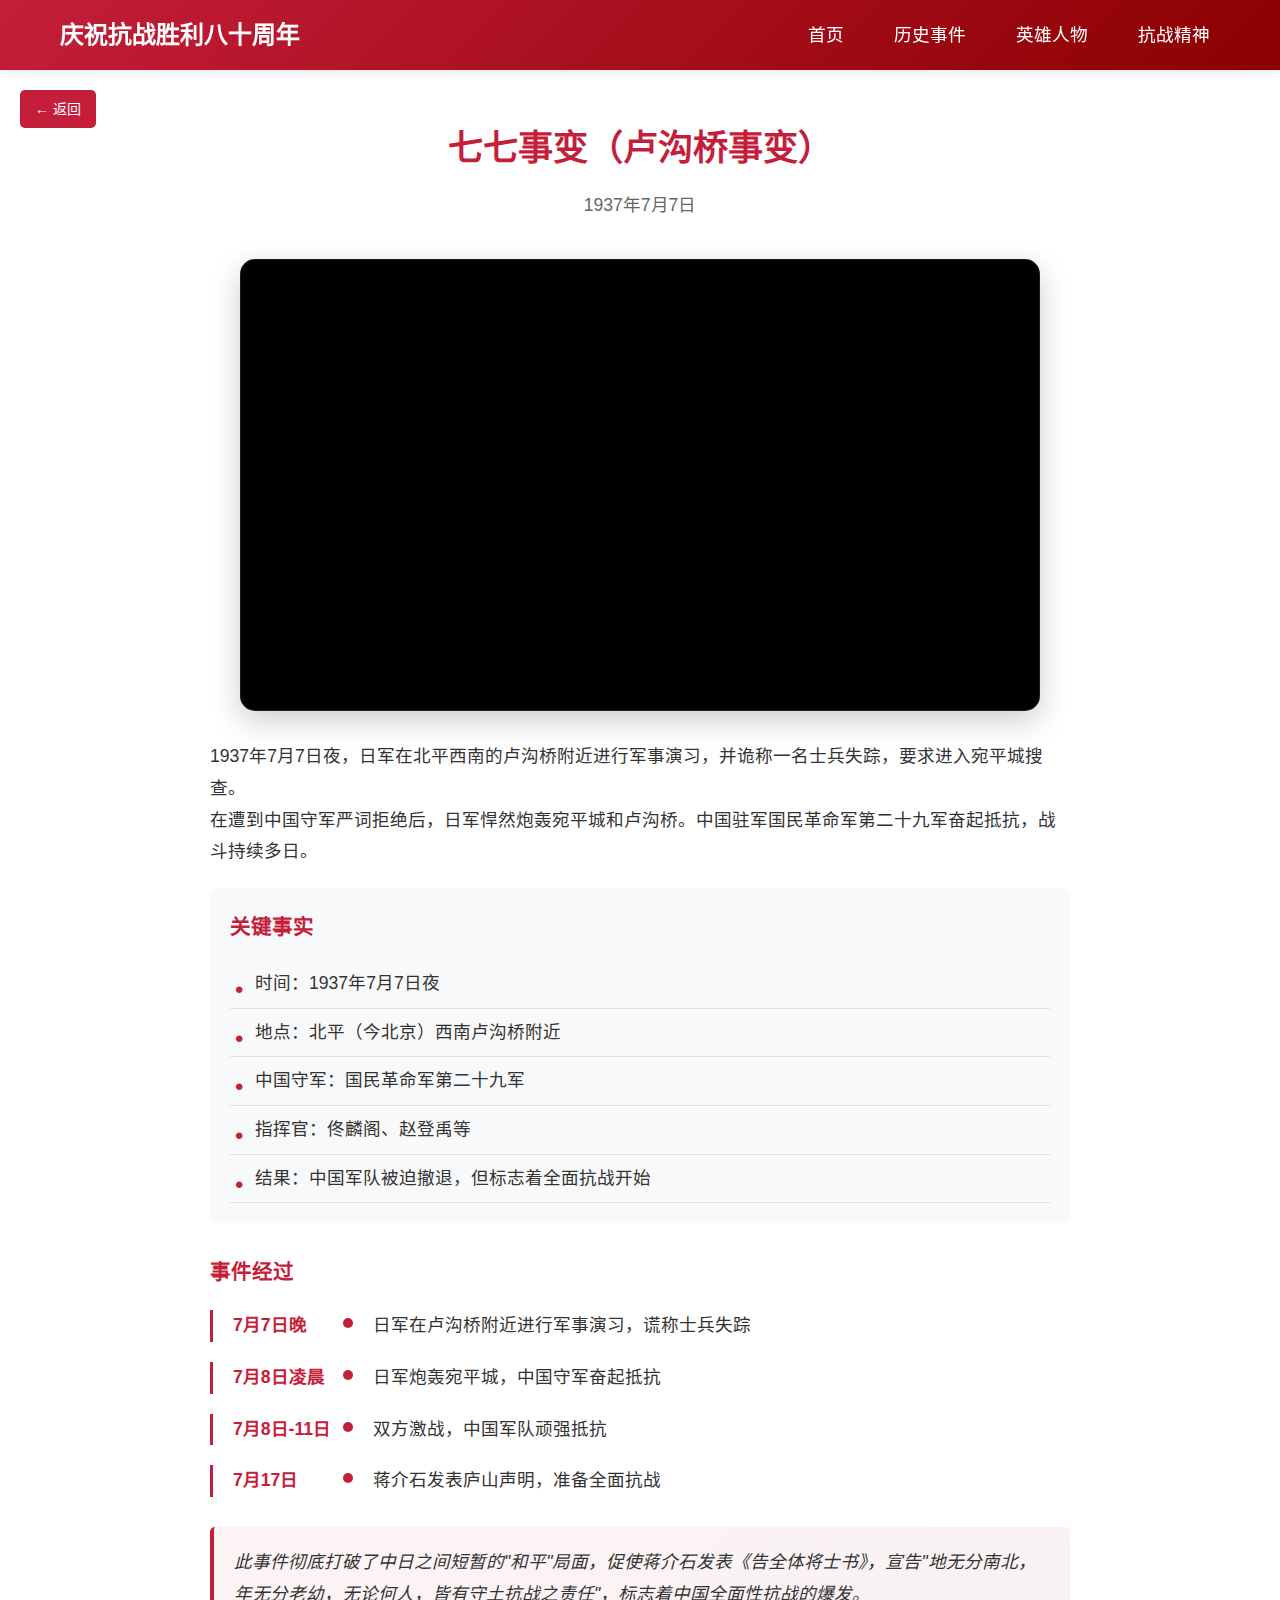
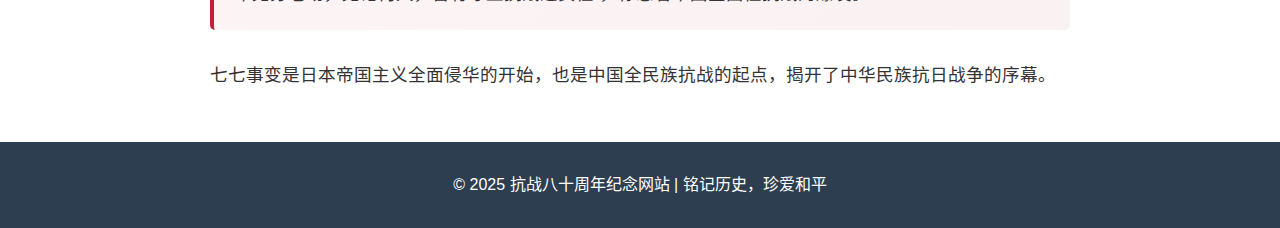
<file: history-detail.html>
<!DOCTYPE html>
<html lang="zh-CN">
<head>
    <meta charset="UTF-8">
    <meta name="viewport" content="width=device-width, initial-scale=1.0">
    <title>历史事件详情</title>
    <link rel="stylesheet" href="styles.css">
    <style>
        .detail-container {
            max-width: 900px;
            margin: 120px auto 50px;
            padding: 0 20px;
        }
        
        .detail-header {
            text-align: center;
            margin-bottom: 40px;
        }
        
        .detail-title {
            font-size: 2.2rem;
            color: #c41e3a;
            margin-bottom: 15px;
        }
        
        .detail-date {
            color: #666;
            margin-bottom: 20px;
            font-size: 1.1rem;
        }
        
        .detail-content {
            line-height: 1.8;
            font-size: 1.1rem;
        }
        
        /* 视频容器样式 - 调整为更大尺寸 */
        .video-container {
             position: relative;
            width: 100%;
            max-width: 800px;
            margin:30px auto;
             display: block;
        }
        
        .video-wrapper {
            position: relative;
            padding-bottom: 56.25%;
            height: 0;
            overflow: hidden;
            border-radius: 15px; /* 增加圆角 */
            box-shadow: 0 10px 30px rgba(0,0,0,0.2); /* 增强阴影 */
            background: #000;
        }

        /* 嵌入视频样式 */
        .video-wrapper iframe {
            position: absolute;
            top: 0;
            left: 0;
            width: 100%;
            height: 100%;
            border: none;
            border-radius: 15px;
        }
        
        .back-link {
           position: fixed;
    top: 90px;
    left: 20px;
    background: #c41e3a;
    color: white;
    padding: 8px 15px;
    text-decoration: none;
    border-radius: 5px;
    font-size: 14px;
    z-index: 999;
    transition: all 0.3s ease;
        }
        
        .back-link:hover {
            color: #8b0000;
            transform: translateX(-5px);
        }
        
        .back-link::before {
            content: "← ";
        }
        
        .event-significance {
            background: linear-gradient(135deg, rgba(196, 30, 58, 0.05) 0%, rgba(139, 0, 0, 0.05) 100%);
            border-left: 4px solid #c41e3a;
            padding: 20px;
            margin: 30px 0;
            border-radius: 5px;
            font-style: italic;
        }
        
        .key-facts {
            background: #f8f9fa;
            padding: 20px;
            border-radius: 8px;
            margin: 20px 0;
        }
        
        .key-facts h3 {
            color: #c41e3a;
            margin-bottom: 15px;
        }
        
        .key-facts ul {
            list-style: none;
            padding-left: 0;
        }
        
        .key-facts li {
            padding: 8px 0;
            border-bottom: 1px solid #e0e0e0;
            position: relative;
            padding-left: 25px;
        }
        
        .key-facts li:before {
            content: "•";
            color: #c41e3a;
            font-size: 1.5rem;
            position: absolute;
            left: 5px;
        }
        
        .timeline-section {
            margin: 30px 0;
        }
        
        .timeline-section h3 {
            color: #c41e3a;
            margin-bottom: 20px;
        }
        
        .timeline-item {
            display: flex;
            margin-bottom: 20px;
            position: relative;
        }
        
        .timeline-date {
            flex: 0 0 120px;
            font-weight: bold;
            color: #c41e3a;
        }
        
        .timeline-content {
            flex: 1;
            padding-left: 20px;
            position: relative;
        }
        
        .timeline-content:before {
            content: "";
            position: absolute;
            left: -10px;
            top: 8px;
            width: 10px;
            height: 10px;
            border-radius: 50%;
            background: #c41e3a;
        }
        
        @media (max-width: 768px) {
            .timeline-item {
                flex-direction: column;
            }
            
            .timeline-date {
                margin-bottom: 5px;
            }
            
            .timeline-content {
                padding-left: 20px;
            }
        }
    </style>
</head>
<body>
    <!-- 导航栏 -->
    <nav class="navbar">
        <div class="nav-container">
            <h1 class="nav-title">庆祝抗战胜利八十周年</h1>
            <ul class="nav-menu">
                <li><a href="index.html#home" class="nav-link">首页</a></li>
                <li><a href="index.html#history" class="nav-link">历史事件</a></li>
                <li><a href="index.html#heroes" class="nav-link">英雄人物</a></li>
                <li><a href="index.html#spirit" class="nav-link">抗战精神</a></li>
            </ul>
        </div>
    </nav>
 <a href="index.html#history" class="back-link">返回</a>

    <div class="detail-container">
        
        <div class="detail-header">
            
            <h1 class="detail-title" id="event-title">七七事变（卢沟桥事变）</h1>
            <div class="detail-date" id="event-date">1937年7月7日</div>
        </div>
        
        <div class="detail-content" id="event-content">
            <!-- 内容将通过JavaScript动态加载 -->
        </div>
        
       
    </div>

    <!-- 页脚 -->
    <footer class="footer">
        <div class="container">
            <p>&copy; 2025 抗战八十周年纪念网站 | 铭记历史，珍爱和平</p>
        </div>
    </footer>

    <script>
        // 事件详细数据
        const eventData = {
            qiqi: {
                title: "七七事变（卢沟桥事变）",
                date: "1937年7月7日",
                video: "embed",
                embedCode: `<iframe src="//player.bilibili.com/player.html?bvid=BV1sk36zKEqM&high_quality=1&danmaku=0&autoplay=false" 
                            scrolling="no" 
                            border="0" 
                            frameborder="no" 
                            framespacing="0" 
                            allowfullscreen="true" 
                            width="100%" 
                            height="100%">
                            </iframe>`,
                poster: "image/qiqi事变.png",
                content: `
                    <div class="video-container">
                        <div class="video-wrapper">
                            <!-- 视频内容将通过JavaScript动态插入 -->
                        </div>
                    </div>
                    
                    <p>1937年7月7日夜，日军在北平西南的卢沟桥附近进行军事演习，并诡称一名士兵失踪，要求进入宛平城搜查。</p>
                    
                    <p>在遭到中国守军严词拒绝后，日军悍然炮轰宛平城和卢沟桥。中国驻军国民革命军第二十九军奋起抵抗，战斗持续多日。</p>
                    
                    <div class="key-facts">
                        <h3>关键事实</h3>
                        <ul>
                            <li>时间：1937年7月7日夜</li>
                            <li>地点：北平（今北京）西南卢沟桥附近</li>
                            <li>中国守军：国民革命军第二十九军</li>
                            <li>指挥官：佟麟阁、赵登禹等</li>
                            <li>结果：中国军队被迫撤退，但标志着全面抗战开始</li>
                        </ul>
                    </div>
                    
                    <div class="timeline-section">
                        <h3>事件经过</h3>
                        <div class="timeline-item">
                            <div class="timeline-date">7月7日晚</div>
                            <div class="timeline-content">日军在卢沟桥附近进行军事演习，谎称士兵失踪</div>
                        </div>
                        <div class="timeline-item">
                            <div class="timeline-date">7月8日凌晨</div>
                            <div class="timeline-content">日军炮轰宛平城，中国守军奋起抵抗</div>
                        </div>
                        <div class="timeline-item">
                            <div class="timeline-date">7月8日-11日</div>
                            <div class="timeline-content">双方激战，中国军队顽强抵抗</div>
                        </div>
                        <div class="timeline-item">
                            <div class="timeline-date">7月17日</div>
                            <div class="timeline-content">蒋介石发表庐山声明，准备全面抗战</div>
                        </div>
                    </div>
                    
                    <div class="event-significance">
                        <p>此事件彻底打破了中日之间短暂的"和平"局面，促使蒋介石发表《告全体将士书》，宣告"地无分南北，年无分老幼，无论何人，皆有守土抗战之责任"，标志着中国全面性抗战的爆发。</p>
                    </div>
                    
                    <p>七七事变是日本帝国主义全面侵华的开始，也是中国全民族抗战的起点，揭开了中华民族抗日战争的序幕。</p>
                `
            },
            songhu: {
                title: "淞沪会战",
                date: "1937年8月13日至11月26日",
                video: "embed",
                embedCode: `<iframe src="//player.bilibili.com/player.html?bvid=BV1Dj411u7iC&high_quality=1&danmaku=0" 
                            scrolling="no" 
                            border="0" 
                            frameborder="no" 
                            framespacing="0" 
                            allowfullscreen="true" 
                            width="100%" 
                            height="100%">
                            </iframe>`,
                poster: "image/淞沪.png",
                content: `
                    <div class="video-container">
                        <div class="video-wrapper">
                            <!-- 视频内容将通过JavaScript动态插入 -->
                        </div>
                    </div>
                    
                    <p>1937年8月13日，日军借"虹桥机场事件"进攻上海，中国军队在蒋介石指挥下投入七十余万兵力奋起反击。</p>
                    
                    <p>战役历时三个月，中国军队在无险可守的平原地区血肉相搏，姚子青营全营殉国、八百壮士守四行等事迹震撼全国。</p>
                    
                    <div class="key-facts">
                        <h3>关键事实</h3>
                        <ul>
                            <li>时间：1937年8月13日至11月26日</li>
                            <li>地点：上海及周边地区</li>
                            <li>中国军队：约70万人</li>
                            <li>日军：约30万人</li>
                            <li>中国伤亡：约33万人</li>
                            <li>日军伤亡：约9万人</li>
                        </ul>
                    </div>
                    
                    <div class="timeline-section">
                        <h3>主要战役</h3>
                        <div class="timeline-item">
                            <div class="timeline-date">8月13日</div>
                            <div class="timeline-content">淞沪会战爆发，中国军队进攻日军据点</div>
                        </div>
                        <div class="timeline-item">
                            <div class="timeline-date">8月23日</div>
                            <div class="timeline-content">日军在宝山、川沙登陆，中国军队顽强抵抗</div>
                        </div>
                        <div class="timeline-item">
                            <div class="timeline-date">10月26日</div>
                            <div class="timeline-content">四行仓库保卫战，八百壮士坚守阵地</div>
                        </div>
                        <div class="timeline-item">
                            <div class="timeline-date">11月5日</div>
                            <div class="timeline-content">日军在杭州湾登陆，中国军队腹背受敌</div>
                        </div>
                        <div class="timeline-item">
                            <div class="timeline-date">11月12日</div>
                            <div class="timeline-content">上海沦陷，中国军队撤退</div>
                        </div>
                    </div>
                    
                    <div class="event-significance">
                        <p>虽最终被迫撤退，但此战扭转了日军进攻方向，为战略物资西迁赢得时间，奠定了持久抗战的基石。这是抗战中规模最大、战斗最惨烈的战略性战役，粉碎了日本"三个月亡华"的妄想。</p>
                    </div>
                    
                    <p>淞沪会战展现了中国军民的顽强抵抗精神，在抗日战争史上具有重要意义。</p>
                `
            },
            nanjing: {
                title: "南京大屠杀",
                date: "1937年12月",
                video: "embed",
                embedCode: `<iframe src="//player.bilibili.com/player.html?bvid=BV1RL411L7fa&high_quality=1&danmaku=0&autoplay=false" 
                            scrolling="no" 
                            border="0" 
                            frameborder="no" 
                            framespacing="0" 
                            allowfullscreen="true" 
                            width="100%" 
                            height="100%">
                            </iframe>`,
                poster: "image/南京dts.png",
                content: `
                    <div class="video-container">
                        <div class="video-wrapper">
                            <!-- 视频内容将通过JavaScript动态插入 -->
                        </div>
                    </div>
                    
                    <p>1937年12月13日，日军攻陷中华民国首都南京。</p>
                    
                    <p>在随后的六个星期里，日军在南京及附近地区进行了有组织、有计划、有预谋的大规模屠杀、强奸、纵火和抢劫。</p>
                    
                    <div class="key-facts">
                        <h3>关键事实</h3>
                        <ul>
                            <li>时间：1937年12月13日至1938年1月</li>
                            <li>地点：南京市及周边地区</li>
                            <li>遇难人数：超过30万</li>
                            <li>持续时间：约6周</li>
                            <li>主要暴行：集体屠杀、强奸、纵火、抢劫</li>
                            <li>国际见证：西方记者、外交官记录</li>
                        </ul>
                    </div>
                    
                    <div class="timeline-section">
                        <h3>事件经过</h3>
                        <div class="timeline-item">
                            <div class="timeline-date">12月13日</div>
                            <div class="timeline-content">日军攻入南京城，开始大规模屠杀</div>
                        </div>
                        <div class="timeline-item">
                            <div class="timeline-date">12月中旬</div>
                            <div class="timeline-content">安全区内的暴行，国际人士尽力保护平民</div>
                        </div>
                        <div class="timeline-item">
                            <div class="timeline-date">12月下旬</div>
                            <div class="timeline-content">集体屠杀达到高潮，长江边大规模处决</div>
                        </div>
                        <div class="timeline-item">
                            <div class="timeline-date">1938年1月</div>
                            <div class="timeline-content">屠杀逐渐减少，但零星暴行持续</div>
                        </div>
                    </div>
                    
                    <div class="event-significance">
                        <p>遇难同胞总数超过30万，无数家庭支离破碎，城市建筑大半被毁。这一暴行震惊了世界，成为中华民族历史上最深重的伤痕之一，也时刻警醒着世人战争的残酷与和平的珍贵。</p>
                    </div>
                    
                    <p>南京大屠杀是抗日战争时期最惨绝人寰的事件之一，揭露了日本军国主义的极端残暴，是人类历史上黑暗的一页。</p>
                `
            },
            taierzhuang: {
                title: "台儿庄大捷",
                date: "1938年3月至4月",
                video: "embed",
                embedCode: `<iframe src="//player.bilibili.com/player.html?bvid=BV1TNXTYMEKP&high_quality=1&danmaku=0&autoplay=false" 
                            scrolling="no" 
                            border="0" 
                            frameborder="no" 
                            framespacing="0" 
                            allowfullscreen="true" 
                            width="100%" 
                            height="100%">
                            </iframe>`,
                poster: "image/台儿庄.png",
                content: `
                    <div class="video-container">
                        <div class="video-wrapper">
                            <!-- 视频内容将通过JavaScript动态插入 -->
                        </div>
                    </div>
                    
                    <p>1938年春，日军精锐部队板垣师团和矶谷师团企图会师徐州，打通津浦铁路。</p>
                    
                    <p>中国军队在第五战区司令长官李宗仁的指挥下，于山东峄县的台儿庄地区与日军展开激战。</p>
                    
                    <div class="key-facts">
                        <h3>关键事实</h3>
                        <ul>
                            <li>时间：1938年3月23日至4月7日</li>
                            <li>地点：山东峄县台儿庄地区</li>
                            <li>中国指挥官：李宗仁</li>
                            <li>参战部队：第二集团军、第二十军团等</li>
                            <li>日军伤亡：约1.2万人</li>
                            <li>中国伤亡：约2万人</li>
                        </ul>
                    </div>
                    
                    <div class="timeline-section">
                        <h3>战役经过</h3>
                        <div class="timeline-item">
                            <div class="timeline-date">3月23日</div>
                            <div class="timeline-content">日军进攻台儿庄，中国军队顽强防守</div>
                        </div>
                        <div class="timeline-item">
                            <div class="timeline-date">3月27日</div>
                            <div class="timeline-content">日军攻入台儿庄城内，展开巷战</div>
                        </div>
                        <div class="timeline-item">
                            <div class="timeline-date">4月3日</div>
                            <div class="timeline-content">中国军队发起反攻，包围日军</div>
                        </div>
                        <div class="timeline-item">
                            <div class="timeline-date">4月7日</div>
                            <div class="timeline-content">日军溃败，台儿庄战役胜利结束</div>
                        </div>
                    </div>
                    
                    <div class="event-significance">
                        <p>战役中，中国军队利用灵活战术，顽强抵抗，最终重创日军，歼敌万余人。这是抗战以来正面战场首次在战役规模上击败日军，打破了日军"不可战胜"的神话，极大地鼓舞了全国军民的抗战士气。</p>
                    </div>
                    
                    <p>台儿庄大捷的胜利，打击了日本侵略者的嚣张气焰，坚定了全国军民坚持抗战的信心。</p>
                `
            },
            baituan: {
                title: "百团大战",
                date: "1940年8月至12月",
                video: "embed",
                embedCode: `<iframe src="//player.bilibili.com/player.html?bvid=BV1g14y1t7oi&high_quality=1&danmaku=0&autoplay=false" 
                            scrolling="no" 
                            border="0" 
                            frameborder="no" 
                            framespacing="0" 
                            allowfullscreen="true" 
                            width="100%" 
                            height="100%">
                            </iframe>`,
                poster: "image/百团.png",
                content: `
                    <div class="video-container">
                        <div class="video-wrapper">
                            <!-- 视频内容将通过JavaScript动态插入 -->
                        </div>
                    </div>
                    
                    <p>为了粉碎日军的"囚笼政策"，打击其嚣张气焰，并振奋全国的抗战信心，八路军在彭德怀的指挥下，出动105个团，在华北广大地区对日军控制的交通线和据点发动了突然袭击。</p>
                    
                    <p>战役历时三个半月，进行了大小战斗1800多次，攻克了大量据点，破坏了重要的铁路和公路，沉重打击了日伪军。</p>
                    
                    <div class="key-facts">
                        <h3>关键事实</h3>
                        <ul>
                            <li>时间：1940年8月20日至12月5日</li>
                            <li>地点：华北地区（山西、河北、察哈尔等）</li>
                            <li>八路军兵力：105个团，约40万人</li>
                            <li>指挥官：彭德怀、左权等</li>
                            <li>战斗次数：1800余次</li>
                            <li>歼敌人数：日伪军约4.6万人</li>
                        </ul>
                    </div>
                    
                    <div class="timeline-section">
                        <h3>战役阶段</h3>
                        <div class="timeline-item">
                            <div class="timeline-date">第一阶段</div>
                            <div class="timeline-content">8月20日至9月10日，破袭交通线</div>
                        </div>
                        <div class="timeline-item">
                            <div class="timeline-date">第二阶段</div>
                            <div class="timeline-content">9月22日至10月上旬，攻击日军据点</div>
                        </div>
                        <div class="timeline-item">
                            <div class="timeline-date">第三阶段</div>
                            <div class="timeline-content">10月上旬至12月5日，反"扫荡"作战</div>
                        </div>
                    </div>
                    
                    <div class="event-significance">
                        <p>此战有力地支援了正面战场，显示了敌后战场的巨大力量和作用。这是中国共产党领导的八路军在华北敌后发动的一次大规模战略性进攻战役。</p>
                    </div>
                    
                    <p>百团大战展现了中国共产党领导的抗日武装力量的强大战斗力，极大地鼓舞了全国人民的抗战信心。</p>
                `
            }
        };

        // 从URL获取事件ID并显示相应内容
        document.addEventListener('DOMContentLoaded', function() {
            const params = new URLSearchParams(window.location.search);
            const eventId = params.get('id');
            
            // 获取事件数据，默认为七七事变
            const event = eventData[eventId] || eventData.qiqi;
            
            // 更新页面内容
            document.getElementById('event-title').textContent = event.title;
            document.getElementById('event-date').textContent = event.date;
            document.getElementById('event-content').innerHTML = event.content;
            
            // 根据视频类型渲染内容
            const videoWrapper = document.querySelector('.video-wrapper');
            if (event.video === "embed") {
                // 使用嵌入代码
                videoWrapper.innerHTML = event.embedCode;
            } else {
                // 使用原有的video标签逻辑（保留兼容性）
                videoWrapper.innerHTML = `
                    <video id="event-video" 
                           poster="${event.poster}" 
                           preload="metadata"
                           controls>
                        <source src="${event.video}" type="video/mp4">
                        您的浏览器不支持视频播放
                    </video>
                `;
            }
        });

        // 导航栏滚动效果
        window.addEventListener('scroll', function() {
            const navbar = document.querySelector('.navbar');
            if (window.scrollY > 100) {
                navbar.style.background = 'linear-gradient(135deg, #8b0000 0%, #c41e3a 100%)';
            } else {
                navbar.style.background = 'linear-gradient(135deg, #c41e3a 0%, #8b0000 100%)';
            }
        });
    </script>
</body>
</html>
</file>
<file: styles.css>
/* styles.css - 完整修复版本 */

/* 基础样式保持不变 */
* {
    margin: 0;
    padding: 0;
    box-sizing: border-box;
}

body {
    font-family: 'Microsoft YaHei', 'Arial', sans-serif;
    line-height: 1.6;
    color: #333;
    overflow-x: hidden; /* 防止横向滚动 */
}

.container {
    max-width: 1200px;
    margin: 0 auto;
    padding: 0 20px;
}

/* 导航栏响应式优化 */
.navbar {
    background: linear-gradient(135deg, #c41e3a 0%, #8b0000 100%);
    position: fixed;
    top: 0;
    width: 100%;
    z-index: 1000;
    box-shadow: 0 2px 10px rgba(0,0,0,0.1);
}

.nav-container {
    max-width: 1200px;
    margin: 0 auto;
    padding: 0 20px;
    display: flex;
    justify-content: space-between;
    align-items: center;
    height: 70px;
}

.nav-title {
    color: white;
    font-size: 1.5rem;
    font-weight: bold;
}

/* 移动端菜单按钮 */
.menu-toggle {
    display: none;
    color: white;
    font-size: 1.8rem;
    cursor: pointer;
    background: none;
    border: none;
    padding: 5px;
    border-radius: 5px;
    transition: all 0.3s ease;
}

.menu-toggle:hover {
    background: rgba(255,255,255,0.2);
}

.nav-menu {
    display: flex;
    list-style: none;
    gap: 30px;
}

.nav-link {
    color: white;
    text-decoration: none;
    font-size: 1.1rem;
    transition: all 0.3s ease;
    padding: 5px 10px;
    border-radius: 5px;
}

.nav-link:hover {
    background: rgba(255,255,255,0.2);
    transform: translateY(-2px);
}

/* 首页横幅响应式 */
.hero-section {
    background: linear-gradient(rgba(0,0,0,0.5), rgba(0,0,0,0.5)), url('image/首页.png');
    background-size: cover;
    background-position: center;
    height: 100vh;
    display: flex;
    align-items: center;
    justify-content: center;
    text-align: center;
    color: white;
    margin-top: 70px;
}

.hero-content {
    max-width: 800px;
    padding: 0 20px;
}

.hero-title {
    font-size: 3.5rem;
    margin-bottom: 20px;
    text-shadow: 2px 2px 4px rgba(0,0,0,0.5);
    animation: fadeInUp 1s ease;
}

.hero-subtitle {
    font-size: 2rem;
    margin-bottom: 40px;
    text-shadow: 2px 2px 4px rgba(0,0,0,0.5);
    animation: fadeInUp 1s ease 0.3s both;
}

/* 滚动文字 */
.scroll-text {
    overflow: hidden;
    white-space: nowrap;
    background: rgba(255,255,255,0.1);
    padding: 15px;
    border-radius: 30px;
    margin-top: 30px;
}

.scrolling-text {
    display: inline-block;
    animation: scroll 15s linear infinite;
    font-size: 1.2rem;
}

@keyframes scroll {
    0% { transform: translateX(100%); }
    100% { transform: translateX(-100%); }
}

/* 通用区块样式 */
.section {
    padding: 80px 0;
}

.section-title {
    text-align: center;
    font-size: 2.5rem;
    margin-bottom: 50px;
    color: #c41e3a;
    position: relative;
}

.section-title::after {
    content: '';
    position: absolute;
    bottom: -10px;
    left: 50%;
    transform: translateX(-50%);
    width: 100px;
    height: 3px;
    background: #c41e3a;
}

.bg-light {
    background: #f8f9fa;
}

/* 轮播图响应式 */
.carousel-container {
    position: relative;
    max-width: 900px;
    margin: 0 auto;
    border-radius: 10px;
    overflow: hidden;
    box-shadow: 0 10px 30px rgba(0,0,0,0.2);
    height: 500px;
}

.carousel {
    position: relative;
    width: 100%;
    height: 100%;
}

.carousel-item {
    position: absolute;
    top: 0;
    left: 0;
    width: 100%;
    height: 100%;
    opacity: 0;
    transition: opacity 1s ease;
    display: block;
}

.carousel-item.active {
    opacity: 1;
    z-index: 1;
}

.carousel-item img {
    width: 100%;
    height: 100%;
    object-fit: cover;
}

.carousel-caption {
    position: absolute;
    bottom: 0;
    left: 0;
    right: 0;
    background: linear-gradient(transparent, rgba(0,0,0,0.8));
    color: white;
    padding: 30px;
    z-index: 2;
}

/* ==================== 轮播按钮完全重置 ==================== */

/* 基础轮播按钮样式 */
.carousel-btn {
    position: absolute;
    top: 50%;
    transform: translateY(-50%);
    background: rgba(255,255,255,0.9);
    border: none;
    font-size: 1.2rem;
    cursor: pointer;
    border-radius: 50%;
    transition: all 0.3s ease;
    z-index: 100;
    width: 28px;
    height: 28px;
    display: flex;
    align-items: center;
    justify-content: center;
    box-shadow: 0 2px 8px rgba(0,0,0,0.15);
    backdrop-filter: blur(4px);
    -webkit-backdrop-filter: blur(4px);
}

.carousel-btn:hover {
    background: white;
    transform: translateY(-50%) scale(1.1);
    box-shadow: 0 4px 12px rgba(0,0,0,0.25);
}

.carousel-btn:active {
    transform: translateY(-50%) scale(0.95);
}

.prev { 
    left: 8px; 
}
.next { 
    right: 8px; 
}

/* 英雄卡片响应式网格 */
.heroes-grid {
    display: grid;
    grid-template-columns: repeat(auto-fit, minmax(300px, 1fr));
    gap: 30px;
    margin-top: 50px;
}

.hero-card {
    background: white;
    border-radius: 10px;
    overflow: hidden;
    box-shadow: 0 5px 20px rgba(0,0,0,0.1);
    transition: all 0.3s ease;
    height: 100%;
    display: flex;
    flex-direction: column;
}

.hero-card:hover {
    transform: translateY(-10px);
    box-shadow: 0 10px 30px rgba(0,0,0,0.2);
}

.hero-image {
    height: 250px;
    overflow: hidden;
    flex-shrink: 0;
}

.hero-image img {
    width: 100%;
    height: 100%;
    object-fit: cover;
    transition: transform 0.3s ease;
}

.hero-card:hover .hero-image img {
    transform: scale(1.1);
}

.hero-info {
    padding: 25px;
    flex-grow: 1;
    display: flex;
    flex-direction: column;
    justify-content: flex-start;
}

.hero-info h3 {
    color: #c41e3a;
    font-size: 1.5rem;
    margin-bottom: 15px;
    min-height: 2rem;
    line-height: 1.3;
}

.hero-info p {
    color: #666;
    font-size: 1rem;
    line-height: 1.5;
    flex-grow: 1;
    display: flex;
    align-items: flex-start;
}

.hero-card-link {
    text-decoration: none;
    color: inherit;
    display: block;
    height: 100%;
}

.heroes-grid .hero-card-link {
    display: flex;
    flex-direction: column;
    height: 100%;
}

/* 抗战精神响应式 */
.spirit-intro {
    text-align: center;
    max-width: 900px;
    margin: 0 auto 40px;
    padding: 25px;
    background: linear-gradient(135deg, rgba(196, 30, 58, 0.05) 0%, rgba(139, 0, 0, 0.05) 100%);
    border-radius: 12px;
    border-left: 3px solid #c41e3a;
    border-right: 3px solid #c41e3a;
}

.spirit-intro p {
    font-size: 1.1rem;
    line-height: 1.7;
    color: #555;
    text-align: justify;
}

.spirit-content {
    display: grid;
    grid-template-columns: repeat(4, 1fr);
    gap: 20px;
    margin-top: 40px;
}

.spirit-item {
    text-align: center;
    padding: 25px 15px;
    background: white;
    border-radius: 12px;
    box-shadow: 0 5px 15px rgba(0,0,0,0.08);
    transition: all 0.3s ease;
    position: relative;
    overflow: hidden;
    height: 100%;
    display: flex;
    flex-direction: column;
    justify-content: flex-start;
}

.spirit-item::before {
    content: '';
    position: absolute;
    top: 0;
    left: 0;
    right: 0;
    height: 3px;
    background: linear-gradient(90deg, #c41e3a, #8b0000);
    transform: scaleX(0);
    transition: transform 0.3s ease;
}

.spirit-item:hover::before {
    transform: scaleX(1);
}

.spirit-item:hover {
    transform: translateY(-5px);
    box-shadow: 0 8px 20px rgba(196, 30, 58, 0.15);
}

.spirit-icon {
    font-size: 2.5rem;
    margin-bottom: 15px;
    display: inline-block;
    animation: pulse 2s infinite;
}

@keyframes pulse {
    0% { transform: scale(1); }
    50% { transform: scale(1.05); }
    100% { transform: scale(1); }
}

.spirit-item h3 {
    color: #c41e3a;
    font-size: 1.1rem;
    margin-bottom: 12px;
    font-weight: bold;
    line-height: 1.3;
    min-height: 2.6rem;
    display: flex;
    align-items: center;
    justify-content: center;
}

.spirit-item p {
    color: #666;
    font-size: 0.9rem;
    line-height: 1.5;
    text-align: center;
    flex-grow: 1;
    display: flex;
    align-items: center;
    justify-content: center;
}

/* 视频模块响应式 */
.video-container {
    display: grid;
    grid-template-columns: 2fr 1fr;
    gap: 30px;
    margin-top: 40px;
    align-items: start;
}

.video-wrapper {
    position: relative;
    width: 100%;
    height: 0;
    padding-bottom: 56.25%;
    background: linear-gradient(135deg, #1a1a1a 0%, #2d2d2d 100%);
    border-radius: 20px;
    overflow: hidden;
    box-shadow: 0 20px 60px rgba(0,0,0,0.3);
    transition: all 0.4s cubic-bezier(0.175, 0.885, 0.32, 1.275);
    border: 1px solid rgba(255,255,255,0.1);
}

.video-wrapper:hover {
    transform: translateY(-8px) scale(1.02);
    box-shadow: 0 30px 80px rgba(196, 30, 58, 0.25);
    border-color: rgba(196, 30, 58, 0.3);
}

.video-wrapper iframe {
    position: absolute;
    top: 0;
    left: 0;
    width: 100%;
    height: 100%;
    border: none;
    border-radius: 20px;
}

.video-playlist {
    background: linear-gradient(135deg, #ffffff 0%, #f8f9fa 100%);
    padding: 25px;
    border-radius: 20px;
    height: calc(100vh - 250px);
    max-height: 500px;
    min-height: 400px;
    overflow-y: auto;
    box-shadow: 0 15px 40px rgba(0,0,0,0.1);
    display: flex;
    flex-direction: column;
    border: 1px solid rgba(196, 30, 58, 0.1);
    transition: all 0.4s ease;
    position: relative;
}

.playlist-header {
    margin-bottom: 25px;
    padding-bottom: 20px;
    border-bottom: 2px solid #e0e0e0;
    position: relative;
    flex-shrink: 0;
}

.playlist-header h3 {
    color: #c41e3a;
    font-size: 1.4rem;
    margin-bottom: 10px;
    display: flex;
    align-items: center;
    gap: 12px;
    font-weight: 700;
}

.playlist-items {
    flex: 1;
    overflow-y: auto;
    display: flex;
    flex-direction: column;
    gap: 15px;
    padding-right: 5px;
}

.playlist-item {
    display: flex;
    gap: 15px;
    padding: 15px;
    border-radius: 12px;
    cursor: pointer;
    transition: all 0.4s cubic-bezier(0.175, 0.885, 0.32, 1.275);
    background: white;
    border: 1px solid #e0e0e0;
    position: relative;
    overflow: hidden;
    box-shadow: 0 2px 8px rgba(0,0,0,0.05);
    flex-shrink: 0;
}

.item-thumbnail {
    position: relative;
    flex-shrink: 0;
    width: 130px;
    height: 75px;
    border-radius: 10px;
    overflow: hidden;
    box-shadow: 0 4px 12px rgba(0,0,0,0.15);
}

.item-thumbnail img {
    width: 100%;
    height: 100%;
    object-fit: cover;
}

.item-info {
    flex: 1;
    display: flex;
    flex-direction: column;
    justify-content: center;
    min-width: 0;
}

.item-info h4 {
    color: #333;
    font-size: 0.95rem;
    margin-bottom: 6px;
    line-height: 1.3;
    font-weight: 700;
    overflow: hidden;
    text-overflow: ellipsis;
    display: -webkit-box;
    -webkit-line-clamp: 1;
    -webkit-box-orient: vertical;
}

.item-info p {
    color: #666;
    font-size: 0.8rem;
    line-height: 1.4;
    margin-bottom: 10px;
    overflow: hidden;
    text-overflow: ellipsis;
    display: -webkit-box;
    -webkit-line-clamp: 2;
    -webkit-box-orient: vertical;
}

/* 详情页面样式 */
.hero-detail-container {
    max-width: 900px;
    margin: 120px auto 50px;
    padding: 0 20px;
}

.hero-detail-header {
    display: flex;
    align-items: center;
    margin-bottom: 40px;
    gap: 30px;
}

.hero-detail-image {
    width: 250px;
    height: 250px;
    border-radius: 10px;
    object-fit: cover;
    box-shadow: 0 5px 15px rgba(0,0,0,0.1);
}

.hero-detail-title {
    flex: 1;
}

.hero-detail-title h1 {
    font-size: 2.2rem;
    color: #c41e3a;
    margin-bottom: 15px;
}

.hero-detail-title .subtitle {
    font-size: 1.2rem;
    color: #666;
    margin-bottom: 10px;
}

.hero-detail-title .life-span {
    font-size: 1rem;
    color: #888;
}

.hero-timeline {
    margin: 30px 0;
    padding: 20px;
    background: linear-gradient(135deg, rgba(196, 30, 58, 0.05) 0%, rgba(139, 0, 0, 0.05) 100%);
    border-radius: 10px;
}

.timeline-item {
    margin-bottom: 15px;
    padding-left: 20px;
    border-left: 3px solid #c41e3a;
}

.timeline-year {
    font-weight: bold;
    color: #c41e3a;
    margin-bottom: 5px;
}

.hero-significance {
    background: linear-gradient(135deg, rgba(196, 30, 58, 0.1) 0%, rgba(139, 0, 0, 0.1) 100%);
    border-left: 4px solid #c41e3a;
    padding: 20px;
    margin: 30px 0;
    border-radius: 5px;
    font-style: italic;
}

/* 页脚 */
.footer {
    background: #2c3e50;
    color: white;
    text-align: center;
    padding: 30px 0;
}

/* 动画 */
@keyframes fadeInUp {
    from {
        opacity: 0;
        transform: translateY(30px);
    }
    to {
        opacity: 1;
        transform: translateY(0);
    }
}

/* ==================== 响应式断点 ==================== */

/* 大屏幕优化 (1200px+) */
@media (min-width: 1200px) {
    .container {
        max-width: 1400px;
    }
    
    .hero-title {
        font-size: 4rem;
    }
    
    .hero-subtitle {
        font-size: 2.2rem;
    }
    
    .section-title {
        font-size: 2.8rem;
    }
}

/* 平板设备优化 (768px - 1199px) */
@media (max-width: 1199px) {
    .container {
        padding: 0 25px;
    }
    
    .hero-title {
        font-size: 3rem;
    }
    
    .hero-subtitle {
        font-size: 1.8rem;
    }
    
    .carousel-container {
        max-width: 800px;
        height: 450px;
    }
    
    .spirit-content {
        grid-template-columns: repeat(3, 1fr);
        gap: 18px;
    }
    
    .spirit-item {
        padding: 20px 12px;
    }
    
    .spirit-icon {
        font-size: 2.2rem;
    }
    
    .spirit-item h3 {
        font-size: 1rem;
        min-height: 2.4rem;
    }
    
    .spirit-item p {
        font-size: 0.85rem;
    }
    
    /* 轮播按钮平板适配 */
    .carousel-btn {
        width: 26px;
        height: 26px;
        font-size: 1.1rem;
    }
    
    .prev { left: 6px; }
    .next { right: 6px; }
}

/* 小平板设备 (768px - 991px) */
@media (max-width: 991px) {
    .section {
        padding: 60px 0;
    }
    
    .section-title {
        font-size: 2.2rem;
        margin-bottom: 40px;
    }
    
    .carousel-container {
        height: 400px;
    }
    
    .carousel-caption {
        padding: 20px;
    }
    
    .spirit-content {
        grid-template-columns: repeat(2, 1fr);
        gap: 25px;
    }
    
    .spirit-item {
        padding: 25px 20px;
    }
    
    .spirit-icon {
        font-size: 2.8rem;
    }
    
    .spirit-item h3 {
        font-size: 1.2rem;
        min-height: 2.8rem;
    }
    
    .spirit-item p {
        font-size: 0.95rem;
    }
    
    .video-container {
        grid-template-columns: 1fr;
        gap: 25px;
    }
    
    .video-playlist {
        height: auto;
        max-height: 400px;
        min-height: 300px;
    }
    
    .playlist-items {
        display: grid;
        grid-template-columns: repeat(2, 1fr);
        gap: 18px;
        padding-right: 0;
    }
    
    .playlist-item {
        flex-direction: column;
        padding: 18px;
    }
    
    .item-thumbnail {
        width: 100%;
        height: 100px;
    }
}

/* 手机设备优化 (480px - 767px) */
@media (max-width: 767px) {
    /* 导航栏移动端 */
    .menu-toggle {
        display: block;
    }
    
    .nav-menu {
        display: none;
        position: absolute;
        top: 70px;
        left: 0;
        width: 100%;
        background: linear-gradient(135deg, #c41e3a 0%, #8b0000 100%);
        flex-direction: column;
        padding: 20px;
        box-shadow: 0 5px 15px rgba(0,0,0,0.2);
        gap: 15px;
    }
    
    .nav-menu.active {
        display: flex;
    }
    
    .nav-link {
        font-size: 1rem;
        padding: 10px 15px;
        border-radius: 8px;
    }
    
    /* 首页横幅 */
    .hero-section {
        height: 80vh;
        margin-top: 70px;
    }
    
    .hero-title {
        font-size: 2.2rem;
        margin-bottom: 15px;
    }
    
    .hero-subtitle {
        font-size: 1.3rem;
        margin-bottom: 25px;
    }
    
    .scrolling-text {
        font-size: 1rem;
    }
    
    .scroll-text {
        padding: 10px;
        margin-top: 20px;
    }
    
    /* 通用区块 */
    .section {
        padding: 50px 0;
    }
    
    .section-title {
        font-size: 2rem;
        margin-bottom: 30px;
    }
    
    /* 轮播图 */
    .carousel-container {
        height: 300px;
        margin: 0 5px;
    }
    
    .carousel-caption {
        padding: 15px;
    }
    
    .carousel-caption h3 {
        font-size: 1.1rem;
        margin-bottom: 8px;
    }
    
    .carousel-caption p {
        font-size: 0.9rem;
    }
    
    /* 轮播按钮手机适配 */
    .carousel-btn {
        width: 24px;
        height: 24px;
        font-size: 1rem;
        background: rgba(255,255,255,0.95);
        box-shadow: 0 2px 6px rgba(0,0,0,0.2);
    }
    
    .carousel-btn:hover {
        transform: translateY(-50%) scale(1.05);
    }
    
    .prev { 
        left: 5px; 
    }
    .next { 
        right: 5px; 
    }
    
    /* 英雄卡片 */
    .heroes-grid {
        grid-template-columns: repeat(auto-fit, minmax(280px, 1fr));
        gap: 20px;
        margin-top: 30px;
    }
    
    .hero-image {
        height: 200px;
    }
    
    .hero-info {
        padding: 20px;
    }
    
    .hero-info h3 {
        font-size: 1.3rem;
        min-height: 1.7rem;
    }
    
    .hero-info p {
        font-size: 0.9rem;
    }
    
    /* 抗战精神 */
    .spirit-intro {
        padding: 20px;
        margin-bottom: 30px;
    }
    
    .spirit-intro p {
        font-size: 1rem;
    }
    
    .spirit-content {
        grid-template-columns: repeat(2, 1fr);
        gap: 20px;
        margin-top: 30px;
    }
    
    .spirit-item {
        padding: 20px 15px;
    }
    
    .spirit-icon {
        font-size: 2.5rem;
    }
    
    .spirit-item h3 {
        font-size: 1.1rem;
    }
    
    .spirit-item p {
        font-size: 0.9rem;
    }
    
    /* 视频模块 */
    .video-playlist {
        padding: 20px;
        max-height: 350px;
        min-height: 250px;
    }
    
    .playlist-header {
        margin-bottom: 20px;
        padding-bottom: 15px;
    }
    
    .playlist-header h3 {
        font-size: 1.2rem;
    }
    
    /* 详情页面 */
    .hero-detail-container {
        margin: 100px auto 30px;
        padding: 0 15px;
    }
    
    .hero-detail-header {
        flex-direction: column;
        text-align: center;
        gap: 20px;
    }
    
    .hero-detail-image {
        width: 200px;
        height: 200px;
    }
    
    .hero-detail-title h1 {
        font-size: 1.8rem;
    }
    
    .hero-detail-title .subtitle {
        font-size: 1rem;
    }
    
    .hero-detail-title .life-span {
        font-size: 0.9rem;
    }
    
    .timeline-item {
        padding-left: 15px;
    }
}

/* 小手机设备优化 (320px - 479px) */
@media (max-width: 479px) {
    .container {
        padding: 0 15px;
    }
    
    .nav-container {
        padding: 0 15px;
        height: 60px;
    }
    
    .nav-title {
        font-size: 1.2rem;
    }
    
    .hero-section {
        height: 70vh;
        margin-top: 60px;
    }
    
    .hero-title {
        font-size: 1.8rem;
    }
    
    .hero-subtitle {
        font-size: 1.1rem;
    }
    
    .section {
        padding: 40px 0;
    }
    
    .section-title {
        font-size: 1.8rem;
    }
    
    .carousel-container {
        height: 250px;
        margin: 0 4px;
    }
    
    .heroes-grid {
        grid-template-columns: 1fr;
        gap: 15px;
    }
    
    .hero-image {
        height: 180px;
    }
    
    .spirit-content {
        grid-template-columns: 1fr;
        gap: 15px;
    }
    
    .spirit-item {
        padding: 25px 20px;
    }
    
    .spirit-icon {
        font-size: 3rem;
    }
    
    .spirit-item h3 {
        font-size: 1.3rem;
        min-height: auto;
    }
    
    .spirit-item p {
        font-size: 1rem;
    }
    
    /* 轮播按钮小手机适配 */
    .carousel-btn {
        width: 22px;
        height: 22px;
        font-size: 0.9rem;
    }
    
    .prev { 
        left: 4px; 
    }
    .next { 
        right: 4px; 
    }
    
    .playlist-items {
        grid-template-columns: 1fr;
    }
    
    .item-thumbnail {
        height: 110px;
    }
    
    .playlist-item {
        padding: 15px;
    }
    
    .hero-detail-title h1 {
        font-size: 1.6rem;
    }
}

/* 触摸设备优化 */
@media (hover: none) and (pointer: coarse) {
    .hero-card:hover,
    .spirit-item:hover,
    .playlist-item:hover {
        transform: none;
    }
    
    .carousel-btn {
        transform: translateY(-50%) scale(1.0);
        background: rgba(255,255,255,0.95);
        box-shadow: 0 2px 8px rgba(0,0,0,0.2);
    }
    
    .carousel-btn:hover {
        transform: translateY(-50%) scale(1.0);
    }
    
    .carousel-btn:active {
        transform: translateY(-50%) scale(0.9);
        background: white;
    }
    
    .nav-link:hover {
        transform: none;
        background: rgba(255,255,255,0.1);
    }
}

/* 打印样式 */
@media print {
    .navbar,
    .video-container,
    .carousel-btn,
    .footer {
        display: none;
    }
    
    .hero-section {
        height: auto;
        margin-top: 0;
    }
    
    body {
        font-size: 12pt;
        line-height: 1.4;
    }
}

/* 高对比度模式支持 */
@media (prefers-contrast: high) {
    .hero-card,
    .spirit-item,
    .playlist-item {
        border: 2px solid #333;
    }
    
    .nav-link {
        border: 1px solid rgba(255,255,255,0.3);
    }
    
    .carousel-btn {
        background: white;
        border: 2px solid #000;
        box-shadow: 0 2px 4px rgba(0,0,0,0.3);
    }
}

/* 减少动画模式支持 */
@media (prefers-reduced-motion: reduce) {
    *,
    *::before,
    *::after {
        animation-duration: 0.01ms !important;
        animation-iteration-count: 1 !important;
        transition-duration: 0.01ms !important;
    }
}

/* 安全区域支持 */
@supports (padding: max(0px)) {
    .carousel-container {
        margin-left: max(5px, env(safe-area-inset-left));
        margin-right: max(5px, env(safe-area-inset-right));
    }
    
    .carousel-btn.prev {
        left: max(5px, env(safe-area-inset-left));
    }
    
    .carousel-btn.next {
        right: max(5px, env(safe-area-inset-right));
    }
}

/* 移动端播放列表修复 */
@media (max-width: 767px) {
    .video-container {
        grid-template-columns: 1fr;
        gap: 20px;
        margin-top: 30px;
    }
    
    .video-wrapper {
        padding-bottom: 56.25%;
        max-height: none;
        margin-bottom: 20px;
    }
    
    .video-playlist {
        height: auto;
        max-height: 60vh;
        min-height: 300px;
        padding: 20px 15px;
        border-radius: 15px;
    }
    
    .playlist-header {
        margin-bottom: 20px;
        padding-bottom: 15px;
    }
    
    .playlist-header h3 {
        font-size: 1.2rem;
        margin-bottom: 8px;
    }
    
    .playlist-items {
        display: flex;
        flex-direction: column;
        gap: 15px;
        padding-right: 0;
        overflow-y: auto;
    }
    
    .playlist-item {
        display: flex;
        gap: 15px;
        padding: 15px;
        border-radius: 12px;
        background: white;
        border: 1px solid #e0e0e0;
        box-shadow: 0 2px 8px rgba(0,0,0,0.08);
        transition: all 0.3s ease;
        min-height: 90px;
    }
    
    .item-thumbnail {
        flex-shrink: 0;
        width: 120px;
        height: 68px;
        border-radius: 8px;
        overflow: hidden;
        position: relative;
    }
    
    .item-thumbnail img {
        width: 100%;
        height: 100%;
        object-fit: cover;
    }
    
    .item-info {
        flex: 1;
        display: flex;
        flex-direction: column;
        justify-content: center;
        min-width: 0;
        padding-right: 10px;
    }
    
    .item-info h4 {
        color: #333;
        font-size: 0.95rem;
        font-weight: 600;
        margin-bottom: 6px;
        line-height: 1.3;
        overflow: hidden;
        text-overflow: ellipsis;
        display: -webkit-box;
        -webkit-line-clamp: 2;
        -webkit-box-orient: vertical;
        word-break: break-word;
    }
    
    .item-info p {
        color: #666;
        font-size: 0.8rem;
        line-height: 1.4;
        overflow: hidden;
        text-overflow: ellipsis;
        display: -webkit-box;
        -webkit-line-clamp: 2;
        -webkit-box-orient: vertical;
        word-break: break-word;
        margin-bottom: 0;
    }
    
    .duration {
        position: absolute;
        bottom: 4px;
        right: 4px;
        background: rgba(0,0,0,0.8);
        color: white;
        padding: 2px 6px;
        border-radius: 3px;
        font-size: 0.65rem;
        font-weight: 600;
    }
    
    .play-overlay {
        position: absolute;
        top: 0;
        left: 0;
        right: 0;
        bottom: 0;
        background: rgba(0,0,0,0.3);
        display: flex;
        align-items: center;
        justify-content: center;
        opacity: 0;
        transition: opacity 0.3s ease;
    }
    
    .playlist-item:hover .play-overlay {
        opacity: 1;
    }
    
    .play-icon {
        width: 24px;
        height: 24px;
        background: rgba(196, 30, 58, 0.9);
        border-radius: 50%;
        display: flex;
        align-items: center;
        justify-content: center;
        color: white;
        font-size: 12px;
    }
}

/* 超小屏幕优化 */
@media (max-width: 480px) {
    .playlist-item {
        padding: 12px;
        gap: 12px;
        min-height: 80px;
    }
    
    .item-thumbnail {
        width: 100px;
        height: 56px;
    }
    
    .item-info h4 {
        font-size: 0.9rem;
        margin-bottom: 4px;
    }
    
    .item-info p {
        font-size: 0.75rem;
    }
    
    .video-playlist {
        max-height: 50vh;
        min-height: 250px;
        padding: 15px 12px;
    }
}

/* 移动端滚动条优化 */
.video-playlist::-webkit-scrollbar {
    width: 4px;
}

.video-playlist::-webkit-scrollbar-track {
    background: #f1f1f1;
    border-radius: 2px;
}

.video-playlist::-webkit-scrollbar-thumb {
    background: linear-gradient(135deg, #c41e3a, #8b0000);
    border-radius: 2px;
}

.video-playlist::-webkit-scrollbar-thumb:hover {
    background: linear-gradient(135deg, #8b0000, #c41e3a);
}
</file>
